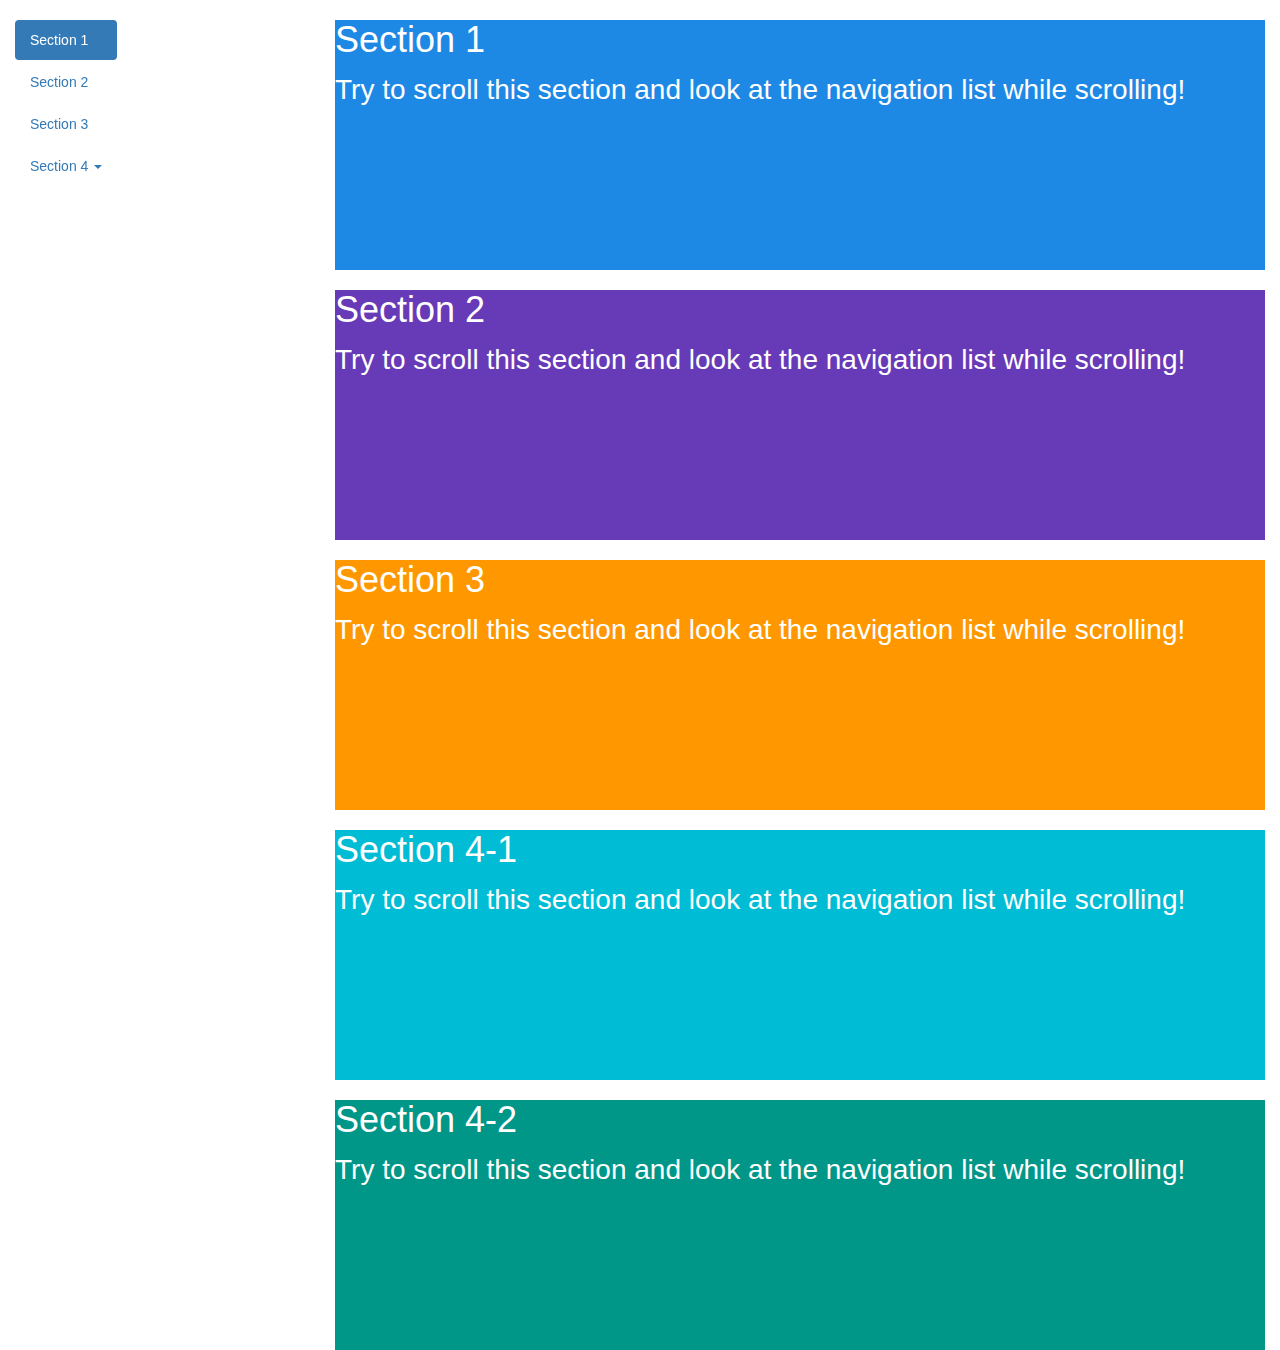
<file: tmp.html>
<!DOCTYPE html>
<html lang="en">
<head>
    <title>Bootstrap Example</title>
    <meta charset="utf-8">
    <meta name="viewport" content="width=device-width, initial-scale=1">
    <link rel="stylesheet" href="http://maxcdn.bootstrapcdn.com/bootstrap/3.3.5/css/bootstrap.min.css">
    <script src="https://ajax.googleapis.com/ajax/libs/jquery/1.11.3/jquery.min.js"></script>
    <script src="http://maxcdn.bootstrapcdn.com/bootstrap/3.3.5/js/bootstrap.min.js"></script>
    <style>
        body {
            position: relative;
        }
        ul.nav-pills {
            top: 20px;
            position: fixed;
        }
        div.col-sm-9 div {
            height: 250px;
            font-size: 28px;
        }
        #section1 {color: #fff; background-color: #1E88E5;}
        #section2 {color: #fff; background-color: #673ab7;}
        #section3 {color: #fff; background-color: #ff9800;}
        #section41 {color: #fff; background-color: #00bcd4;}
        #section42 {color: #fff; background-color: #009688;}

        @media screen and (max-width: 810px) {
            #section1, #section2, #section3, #section41, #section42  {
                margin-left: 150px;
            }
        }
    </style>
</head>
<body data-spy="scroll" data-target="#myScrollspy" data-offset="20">

<div class="container-fluid">
    <div class="row">
        <nav class="col-sm-3" id="myScrollspy">
            <ul class="nav nav-pills nav-stacked">
                <li class="active"><a href="#section1">Section 1</a></li>
                <li><a href="#section2">Section 2</a></li>
                <li><a href="#section3">Section 3</a></li>
                <li class="dropdown">
                    <a class="dropdown-toggle" data-toggle="dropdown" href="#">Section 4 <span class="caret"></span></a>
                    <ul class="dropdown-menu">
                        <li><a href="#section41">Section 4-1</a></li>
                        <li><a href="#section42">Section 4-2</a></li>
                    </ul>
                </li>
            </ul>
        </nav>
        <div class="col-sm-9">
            <div id="section1">
                <h1>Section 1</h1>
                <p>Try to scroll this section and look at the navigation list while scrolling!</p>
            </div>
            <div id="section2">
                <h1>Section 2</h1>
                <p>Try to scroll this section and look at the navigation list while scrolling!</p>
            </div>
            <div id="section3">
                <h1>Section 3</h1>
                <p>Try to scroll this section and look at the navigation list while scrolling!</p>
            </div>
            <div id="section41">
                <h1>Section 4-1</h1>
                <p>Try to scroll this section and look at the navigation list while scrolling!</p>
            </div>
            <div id="section42">
                <h1>Section 4-2</h1>
                <p>Try to scroll this section and look at the navigation list while scrolling!</p>
            </div>
        </div>
    </div>
</div>

</body>
</html>
</file>
